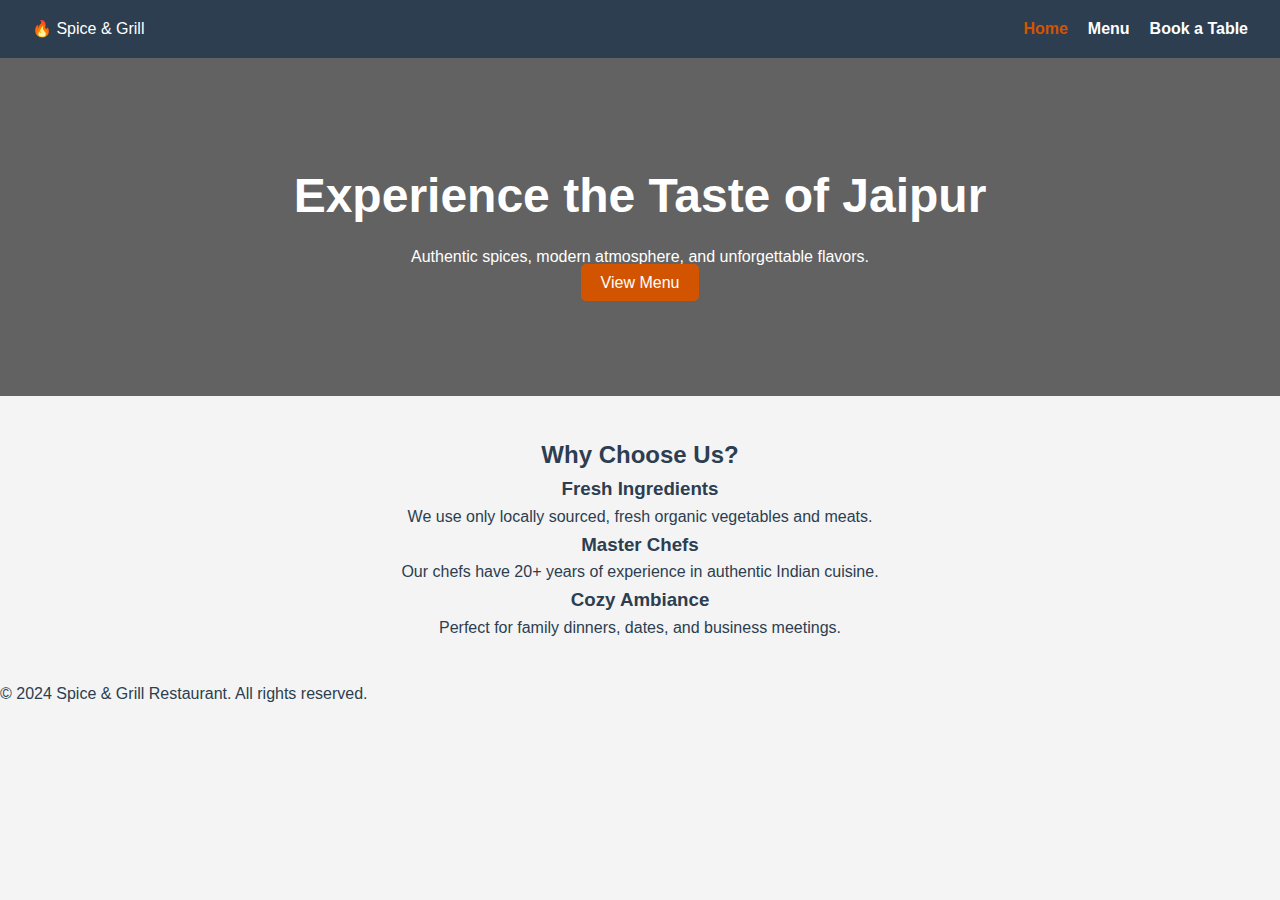
<file: week-4-restaurant/index.html>
<!DOCTYPE html>
<html lang="en">
<head>
    <meta charset="UTF-8">
    <meta name="viewport" content="width=device-width, initial-scale=1.0">
    <title>Spice & Grill - Home</title>
    <link rel="stylesheet" href="css/style.css">
</head>
<body>

    <nav>
        <div class="logo">🔥 Spice & Grill</div>
        <ul>
            <li><a href="index.html" class="active">Home</a></li>
            <li><a href="menu.html">Menu</a></li>
            <li><a href="contact.html">Book a Table</a></li>
        </ul>
    </nav>

    <header class="hero">
        <div class="hero-content">
            <h1>Experience the Taste of Jaipur</h1>
            <p>Authentic spices, modern atmosphere, and unforgettable flavors.</p>
            <a href="menu.html" class="btn">View Menu</a>
        </div>
    </header>

    <section class="container">
        <h2>Why Choose Us?</h2>
        <div class="features">
            <div class="card">
                <h3>Fresh Ingredients</h3>
                <p>We use only locally sourced, fresh organic vegetables and meats.</p>
            </div>
            <div class="card">
                <h3>Master Chefs</h3>
                <p>Our chefs have 20+ years of experience in authentic Indian cuisine.</p>
            </div>
            <div class="card">
                <h3>Cozy Ambiance</h3>
                <p>Perfect for family dinners, dates, and business meetings.</p>
            </div>
        </div>
    </section>

    <footer>
        <p>&copy; 2024 Spice & Grill Restaurant. All rights reserved.</p>
    </footer>

</body>
</html>
</file>
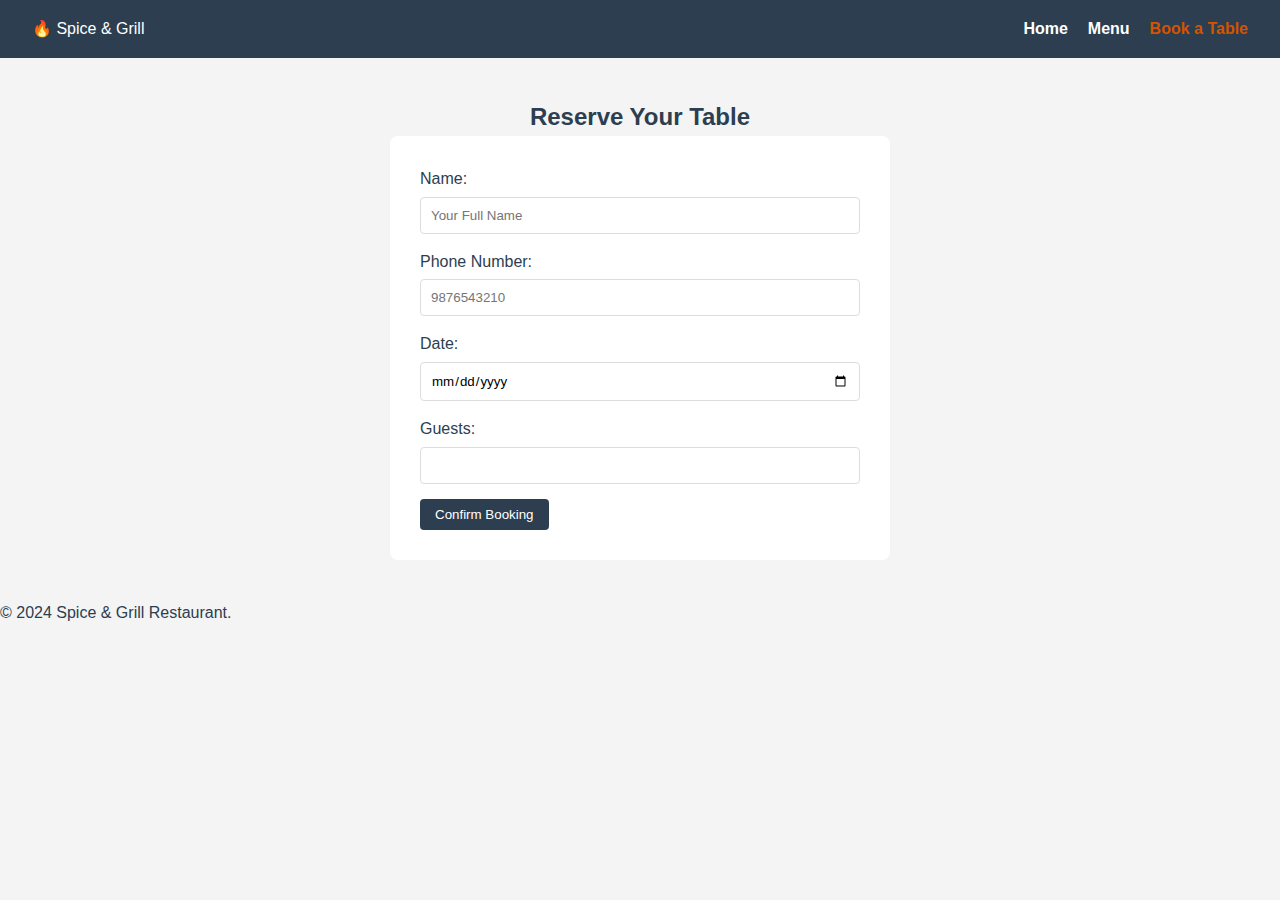
<file: week-4-restaurant/contact.html>
<!DOCTYPE html>
<html lang="en">
<head>
    <meta charset="UTF-8">
    <meta name="viewport" content="width=device-width, initial-scale=1.0">
    <title>Book a Table - Spice & Grill</title>
    <link rel="stylesheet" href="css/style.css">
</head>
<body>

    <nav>
        <div class="logo">🔥 Spice & Grill</div>
        <ul>
            <li><a href="index.html">Home</a></li>
            <li><a href="menu.html">Menu</a></li>
            <li><a href="contact.html" class="active">Book a Table</a></li>
        </ul>
    </nav>

    <section class="container">
        <h2>Reserve Your Table</h2>
        <div class="form-box">
            <form id="bookingForm">
                <label for="name">Name:</label>
                <input type="text" id="name" name="name" required placeholder="Your Full Name">

                <label for="phone">Phone Number:</label>
                <input type="tel" id="phone" name="phone" required placeholder="9876543210">

                <label for="date">Date:</label>
                <input type="date" id="date" name="date" required>

                <label for="guests">Guests:</label>
                <input type="number" id="guests" name="guests" min="1" max="20" required>

                <button type="submit">Confirm Booking</button>
            </form>
            <p id="bookingMessage"></p>
        </div>
    </section>

    <footer>
        <p>&copy; 2024 Spice & Grill Restaurant.</p>
    </footer>

    <script src="js/script.js"></script>
</body>
</html>
</file>
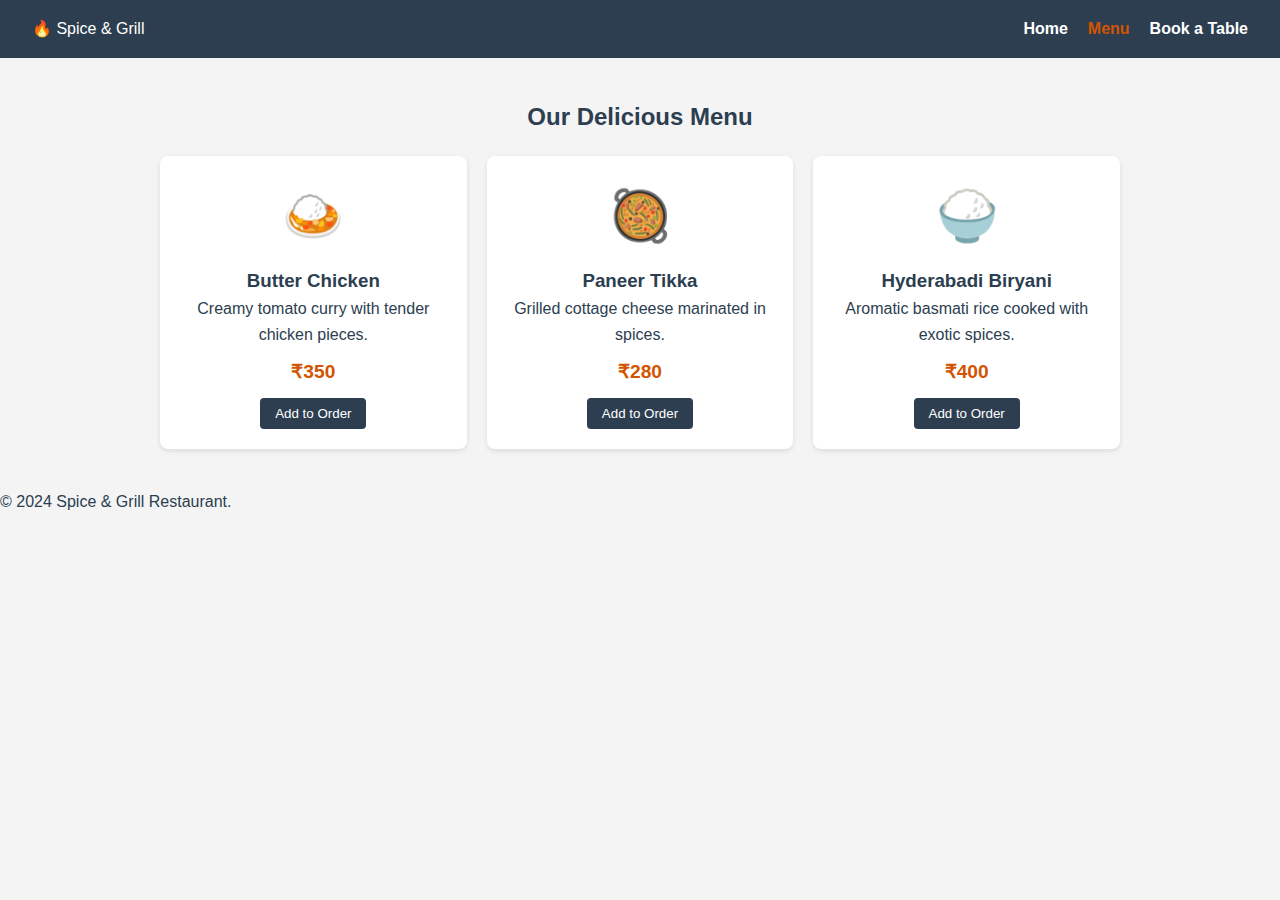
<file: week-4-restaurant/menu.html>
<!DOCTYPE html>
<html lang="en">
<head>
    <meta charset="UTF-8">
    <meta name="viewport" content="width=device-width, initial-scale=1.0">
    <title>Our Menu - Spice & Grill</title>
    <link rel="stylesheet" href="css/style.css">
</head>
<body>

    <nav>
        <div class="logo">🔥 Spice & Grill</div>
        <ul>
            <li><a href="index.html">Home</a></li>
            <li><a href="menu.html" class="active">Menu</a></li>
            <li><a href="contact.html">Book a Table</a></li>
        </ul>
    </nav>

    <section class="container">
        <h2>Our Delicious Menu</h2>
        
        <div class="menu-grid">
            <div class="menu-item">
                <div class="placeholder-img">🍛</div>
                <h3>Butter Chicken</h3>
                <p>Creamy tomato curry with tender chicken pieces.</p>
                <span class="price">₹350</span>
                <button onclick="addToOrder('Butter Chicken')">Add to Order</button>
            </div>

            <div class="menu-item">
                <div class="placeholder-img">🥘</div>
                <h3>Paneer Tikka</h3>
                <p>Grilled cottage cheese marinated in spices.</p>
                <span class="price">₹280</span>
                <button onclick="addToOrder('Paneer Tikka')">Add to Order</button>
            </div>

            <div class="menu-item">
                <div class="placeholder-img">🍚</div>
                <h3>Hyderabadi Biryani</h3>
                <p>Aromatic basmati rice cooked with exotic spices.</p>
                <span class="price">₹400</span>
                <button onclick="addToOrder('Hyderabadi Biryani')">Add to Order</button>
            </div>
        </div>
    </section>

    <footer>
        <p>&copy; 2024 Spice & Grill Restaurant.</p>
    </footer>

    <script src="js/script.js"></script>
</body>
</html>
</file>
<file: week-4-restaurant/css/style.css>
/* Reset */
* { margin: 0; padding: 0; box-sizing: border-box; font-family: 'Arial', sans-serif; }

:root {
    --primary: #d35400; /* Burnt Orange */
    --dark: #2c3e50;
    --light: #f4f4f4;
}

body { background-color: var(--light); color: var(--dark); line-height: 1.6; }

/* Navigation */
nav {
    background: var(--dark);
    color: white;
    padding: 1rem 2rem;
    display: flex;
    justify-content: space-between;
    align-items: center;
}

nav ul { list-style: none; display: flex; gap: 20px; }
nav a { color: white; text-decoration: none; font-weight: bold; }
nav a:hover, nav a.active { color: var(--primary); }

/* Hero Section */
.hero {
    background: linear-gradient(rgba(0,0,0,0.6), rgba(0,0,0,0.6)), url('https://source.unsplash.com/1600x900/?restaurant,food');
    background-size: cover;
    color: white;
    text-align: center;
    padding: 100px 20px;
}

.hero h1 { font-size: 3rem; margin-bottom: 10px; }
.btn { background: var(--primary); color: white; padding: 10px 20px; text-decoration: none; border-radius: 5px; }

/* General Layout */
.container { max-width: 1000px; margin: 40px auto; padding: 0 20px; text-align: center; }

/* Menu Grid */
.menu-grid {
    display: grid;
    grid-template-columns: repeat(auto-fit, minmax(250px, 1fr));
    gap: 20px;
    margin-top: 20px;
}

.menu-item { background: white; padding: 20px; border-radius: 8px; box-shadow: 0 2px 5px rgba(0,0,0,0.1); }
.placeholder-img { font-size: 50px; margin-bottom: 10px; }
.price { display: block; font-size: 1.2rem; color: var(--primary); font-weight: bold; margin: 10px 0; }
button { background: var(--dark); color: white; border: none; padding: 8px 15px; cursor: pointer; border-radius: 4px; }
button:hover { background: var(--primary); }

/* Form */
.form-box { max-width: 500px; margin: 0 auto; background: white; padding: 30px; border-radius: 8px; text-align: left; }
input { width: 100%; padding: 10px; margin: 5px 0 15px; border: 1px solid #ddd; border-radius: 4px; }

/* Responsive */
@media (max-width: 768px) {
    nav { flex-direction: column; gap: 10px; }
    .hero h1 { font-size: 2rem; }
}
</file>
